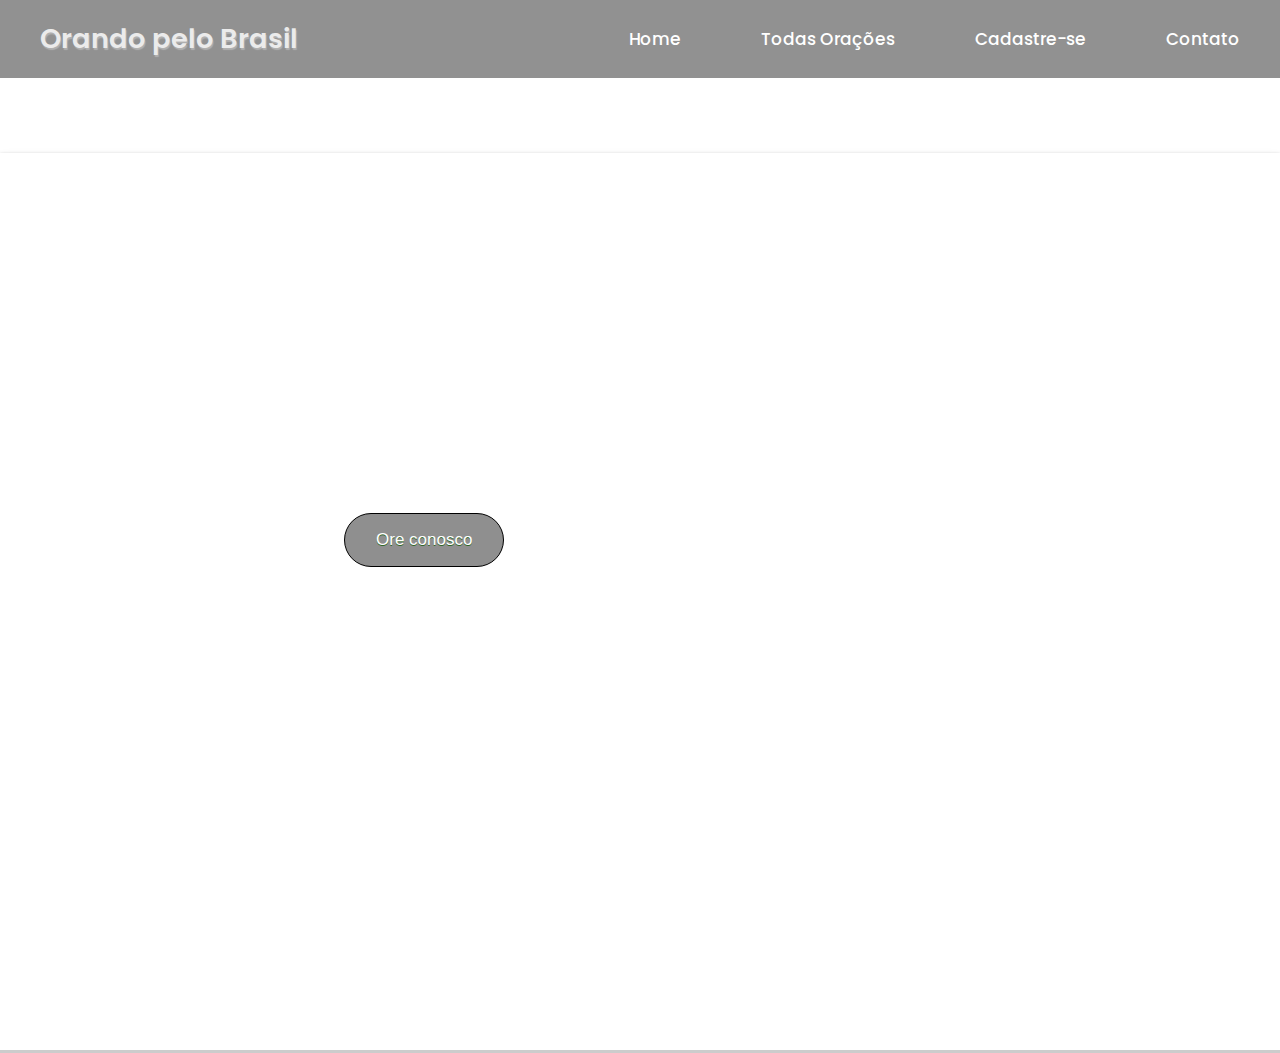
<file: index.html>
<!DOCTYPE html>
<html lang="Pt-br">
  <head>
    <meta charset="utf-8">
    <meta name="viewport" content="width=device-width, initial-scale=1">
    <title>21DiasDeOraçãoPeloBrasil</title>
    <link rel="stylesheet" href="estilo/Fundo.css">
    <link href='https://unpkg.com/boxicons@2.1.2/css/boxicons.min.css' rel='stylesheet'>
    <link rel="shortcut icon" href="/images/favicon.ico" type="image/x-icon">
    <script src="https://cdn.onesignal.com/sdks/OneSignalSDK.js" async=""></script>
    <script>
    window.OneSignal = window.OneSignal || [];
        OneSignal.push(function() {
        OneSignal.init({
        appId: "608352bf-4347-4597-8a76-8a3c9d981bb6",
        });
        });
    </script>
    </head>
    <body id="fundo">
      <header>
        <nav class="navigation">            
            <a href="index.html" class="logo">Orando pelo Brasil</a> 
            <ul class="nav-menu">
                <li class="nav-item"><a href="index.html">Home</a></li>
                <li class="nav-item"><a href="oracoes.html">Todas Orações</a></li>
                <li class="nav-item"><a href="cad_usuario.html">Cadastre-se</a></li>
                <li class="nav-item"><a href="contato.html">Contato</a></li>
            </ul>
            <div class="menu">
                <span class="bar"></span>
                <span class="bar"></span>
                <span class="bar"></span>
            </div>
        </nav>
    </header>
    <main>
        <br><br><br>
        <section class="home">
            <div class="home-text">
                <h4 class="text-h4">21 dias de orações pelo Brasil  </h4>
                <h1 class="text-h1">Sejam Bem-Vindos!</h1>
                <p class="text-p">Orar é chave da vitória, estaremos juntos orando por um Brasil melhor.
                </p>
                <a href="cad_usuario.html"><button class="btn-cadastro">Ore conosco</button></a>
            </div>
        </section>
    </main>
    </body>
    <script src="/scripts/nav.js"></script>
</html>
</file>
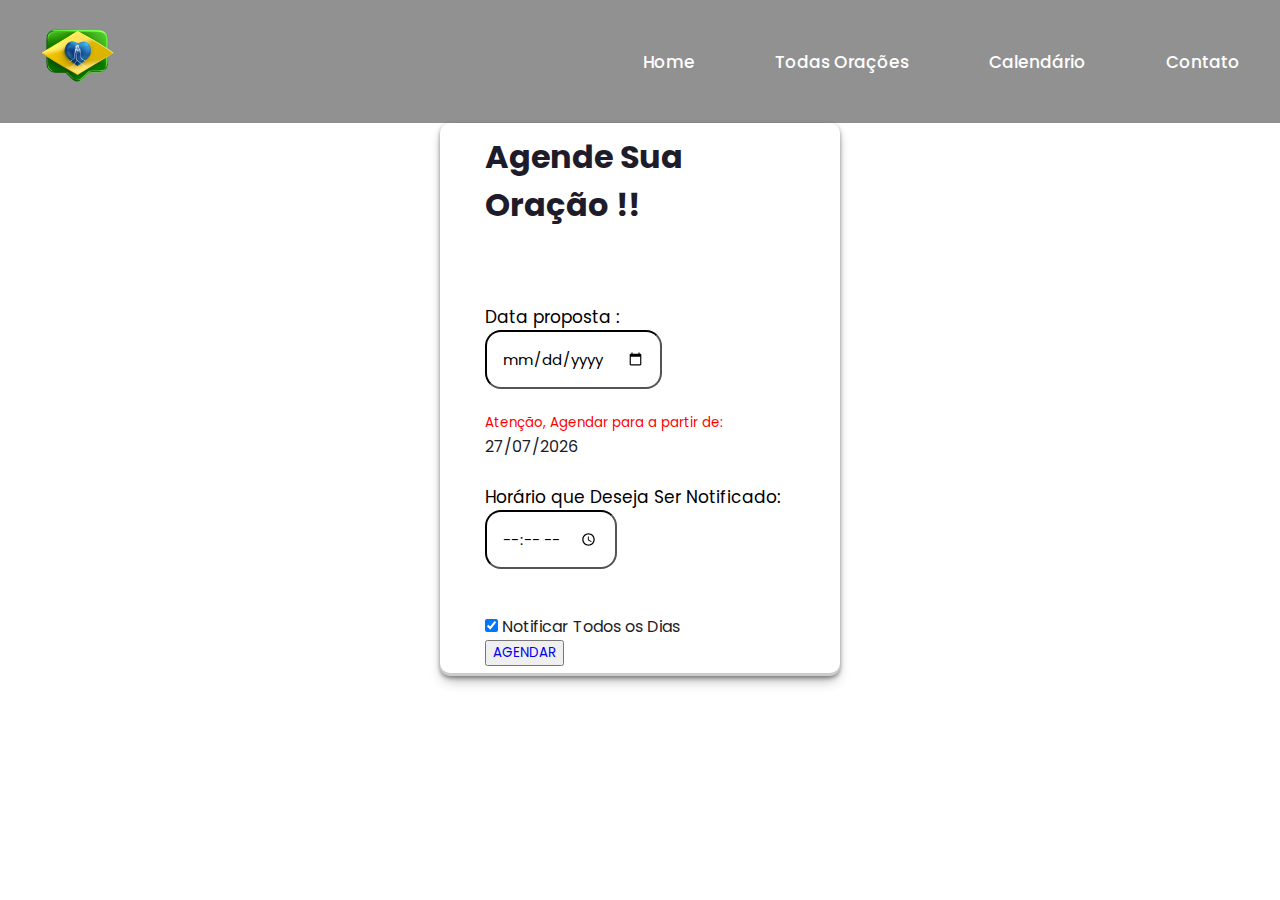
<file: calendario.html>
<!DOCTYPE html>
<html lang="pt-br">
<head>
    <meta charset="UTF-8">
    <meta http-equiv="X-UA-Compatible" content="IE=edge">
    <meta name="viewport" content="width=device-width, initial-scale=1.0">
    <title>Agendamento de Oração</title>
    <link rel="stylesheet" href="estilo/style.css">
    <link href='https://unpkg.com/boxicons@2.1.2/css/boxicons.min.css' rel='stylesheet'>
    <link rel="shortcut icon" href="/images/favicon.ico" type="image/x-icon">
</head>
<body class="fundo">
<header>
    <nav class="navigation">
        
        <a href="index.html" class="logo"><img id="logo24" src="images/logoAtt.png" alt="logo"></a> 
        <ul class="nav-menu">
          <li class="nav-item"><a href="index.html">Home</a></li>
          <li class="nav-item"><a href="oracoes.html">Todas Orações</a></li>
          <li class="nav-item"><a href="calendario.html">Calendário</a></li>
          <li class="nav-item"><a href="contato.html">Contato</a></li>
        </ul>
        <div class="menu">
            <span class="bar"></span>
            <span class="bar"></span>
            <span class="bar"></span>
        </div>
    </nav>
</header>
<main>
    <section class="principal">
        <div class="principal-text"> 
            <h1>Agende Sua Oração !!</h1>
            <br><br><br>
            <form>
                <div class="field small">
                  <label>Data proposta :</label>
                  <input type="date" name="data" id="dtAgenda" min="2017-04-01" required />
                  <p><span style="color:#ff0000;"><small>Aten&ccedil;&atilde;o, Agendar para a partir de:</small></span></p><div id="divDtFutura"></div>
                </div>
                <br>
                <div>
                  <label for="timer">Horário que Deseja Ser Notificado: </label><br>
                  <input type="time" id="timer" name="timer" min="00:00" max="23:59" required>
                </div>

              </form><br>
              <input type="checkbox" id="notificar" name="notificar"
                      checked>
                      <label for="notificar">Notificar Todos os Dias</label><br>

              <button><a href="oracoes.html" onclick="agenda()" value="Exibir Alert">AGENDAR</a></button>

              <script>
                function agenda(){
                  alert("Seu Agendamento Foi Efetuado Com Sucesso !!");
                }

            </script>
            <script>
                var today = new Date();
                var dd = today.getDate();
                var mm = today.getMonth() + 1; //Janeiro é 0, então somamos + 1 para trabalhar com calendário conhecido
                var yyyy = today.getFullYear();
                // Data de hoje mais 1 dias
                dd = dd + 1;
                //se for maior que dia 30 vai para o proximo mês
                if(dd > 30){
                  dd = dd - 30;
  
                  mm = mm+1;
                }
                //se for maior que 12 vai para o proximo ano
                if(mm > 12){
                  mm = 1;
                  yyyy = yyyy + 1;
                }
                // Se for menor que 10 formatamos com um zero na frente Ex: de 9 para 09
                if(dd < 10){
                  dd = '0' + dd;
                }
                // Se for menor que 10 formatamos com um zero na frente Ex: de 9 para 09
                if(mm < 10){
                  mm = '0' + mm;
                }
                today = yyyy + '-' + mm + '-' + dd;
                document.getElementById("dtAgenda").setAttribute("min", today);
                today = dd + '/' + mm + '/' + yyyy;
                var div = document.getElementById("divDtFutura");
                div.innerText =  today ;
              </script>
              <script src="/scripts/nav.js"></script>  
        </div>       
    </section>
</main>
</body>
</html>
</file>
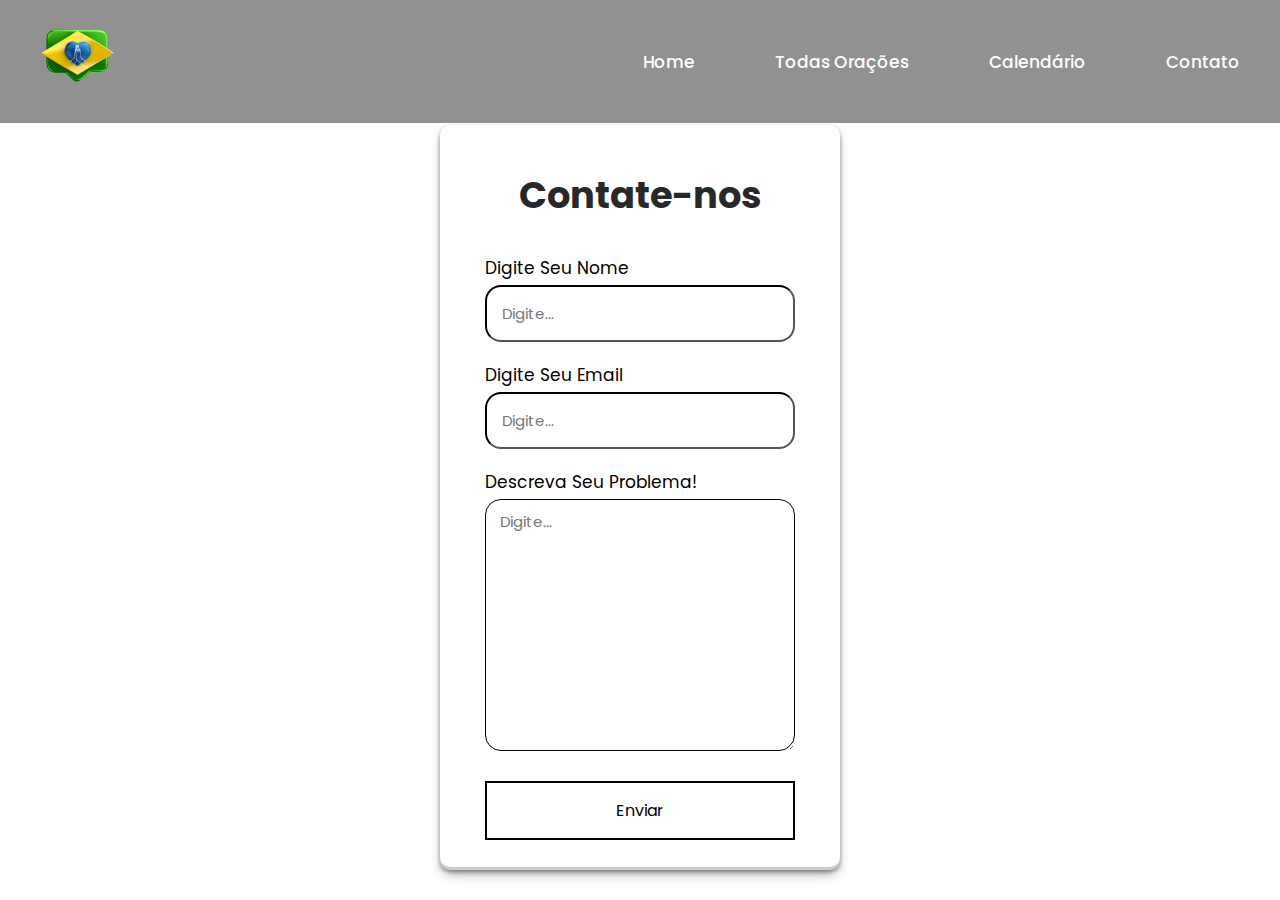
<file: contato.html>
<!DOCTYPE html>
<html lang="Pt-br">
<head>
    <meta charset="UTF-8">
    <meta http-equiv="X-UA-Compatible" content="IE=edge">
    <meta name="viewport" content="width=device-width, initial-scale=1.0">
    <title>Contato</title>
    <link rel="stylesheet" href="estilo/style.css">
    <link href='https://unpkg.com/boxicons@2.1.2/css/boxicons.min.css' rel='stylesheet'>
    <link rel="shortcut icon" href="/images/favicon.ico" type="image/x-icon">
</head>
<body>
    <header>
        <nav class="navigation">
            
            <a href="index.html" class="logo"><img id="logo24" src="images/logoAtt.png" alt="logo"></a> 
            <ul class="nav-menu">
                <li class="nav-item"><a href="index.html">Home</a></li>
                <li class="nav-item"><a href="oracoes.html">Todas Orações</a></li>
                <li class="nav-item"><a href="calendario.html">Calendário</a></li>
                <li class="nav-item"><a href="contato.html">Contato</a></li>
            </ul>
            <div class="menu">
                <span class="bar"></span>
                <span class="bar"></span>
                <span class="bar"></span>
            </div>
        </nav>
    </header>
    <br><br><br><br><br>
    <section class="contato">
        <h2>Contate-nos</h2>
        <form action="https://api.staticforms.xyz/submit" method="post">
            <label>Digite Seu Nome</label>
            <input type="text" name="name" placeholder="Digite..." autocomplete="off" required>
            <label>Digite Seu Email</label>
            <input type="email" name="email" placeholder="Digite..." autocomplete="off" required>
            <label>Descreva Seu Problema!</label>
            <textarea name="message" cols="30" rows="10" placeholder=" Digite..." required></textarea>
            <button type="submit">Enviar</button>
            <input type="hidden" name="accessKey" value="81c886cd-adda-441b-8931-ec54955a2163">
            <input type="hidden" name="redirectTo" value="https://21diasdeoracao.com/obrigado.html">
        </form>
    </section>
    <script src="/scripts/nav.js"></script>
</body>
</html>
</file>
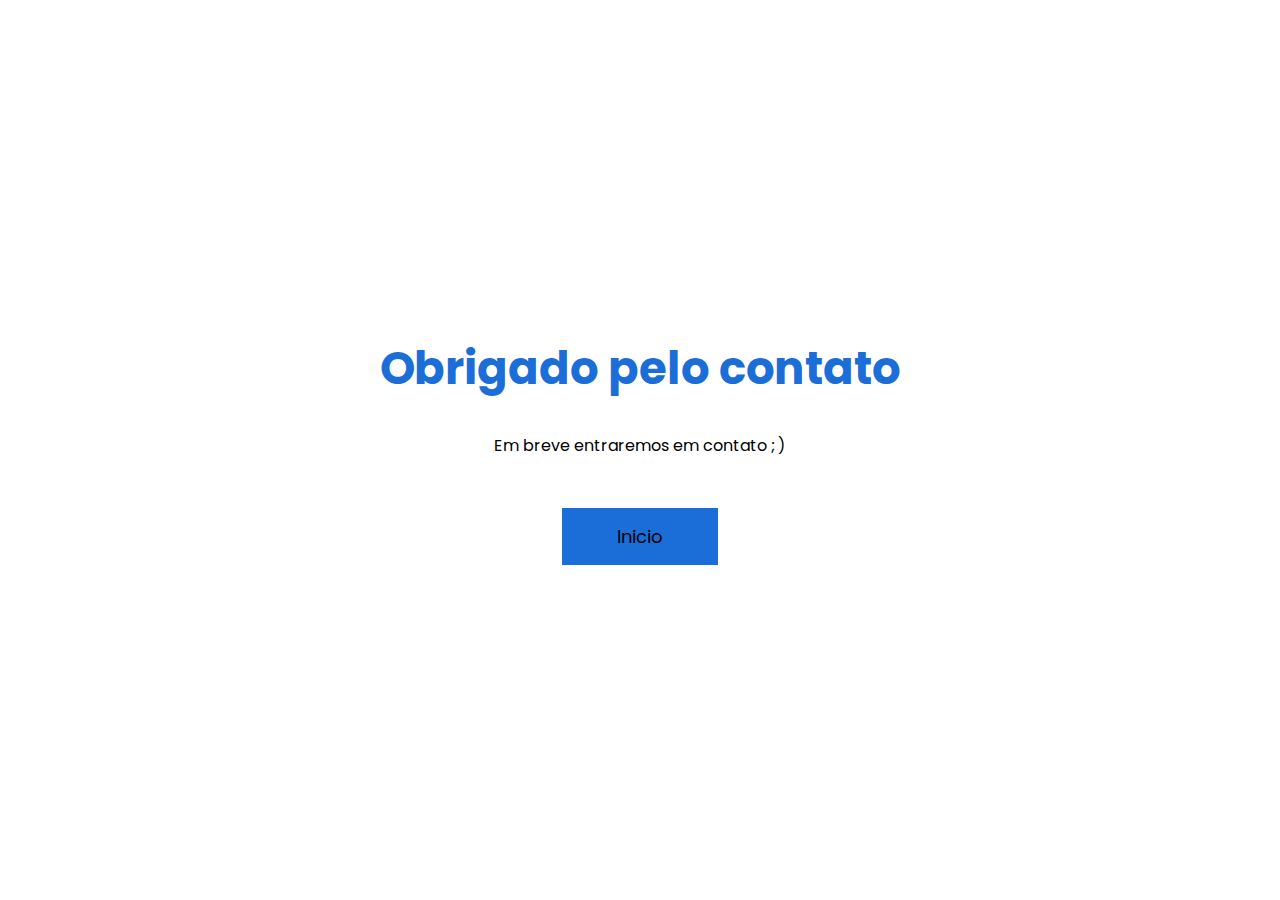
<file: obrigado.html>
<!DOCTYPE html>
<html lang="Pt-br">
<head>
    <meta charset="UTF-8">
    <meta http-equiv="X-UA-Compatible" content="IE=edge">
    <meta name="viewport" content="width=device-width, initial-scale=1.0">
    <title>Obrigado</title>
    <link rel="stylesheet" href="estilo/style.css">
    <link href='https://unpkg.com/boxicons@2.1.2/css/boxicons.min.css' rel='stylesheet'>
    <link rel="shortcut icon" href="/images/favicon.ico" type="image/x-icon">
</head>
<body>
    
    <div class="agradecimento">
        <h1 class="text">Obrigado pelo contato</h1>
        <p class="paragrafo">Em breve entraremos em contato ; )</p>
        <a href="oracoes.html" class="btn">Inicio</a>
    </div>

    <script src="/scripts/nav.js"></script>

</body>
</html>
</file>
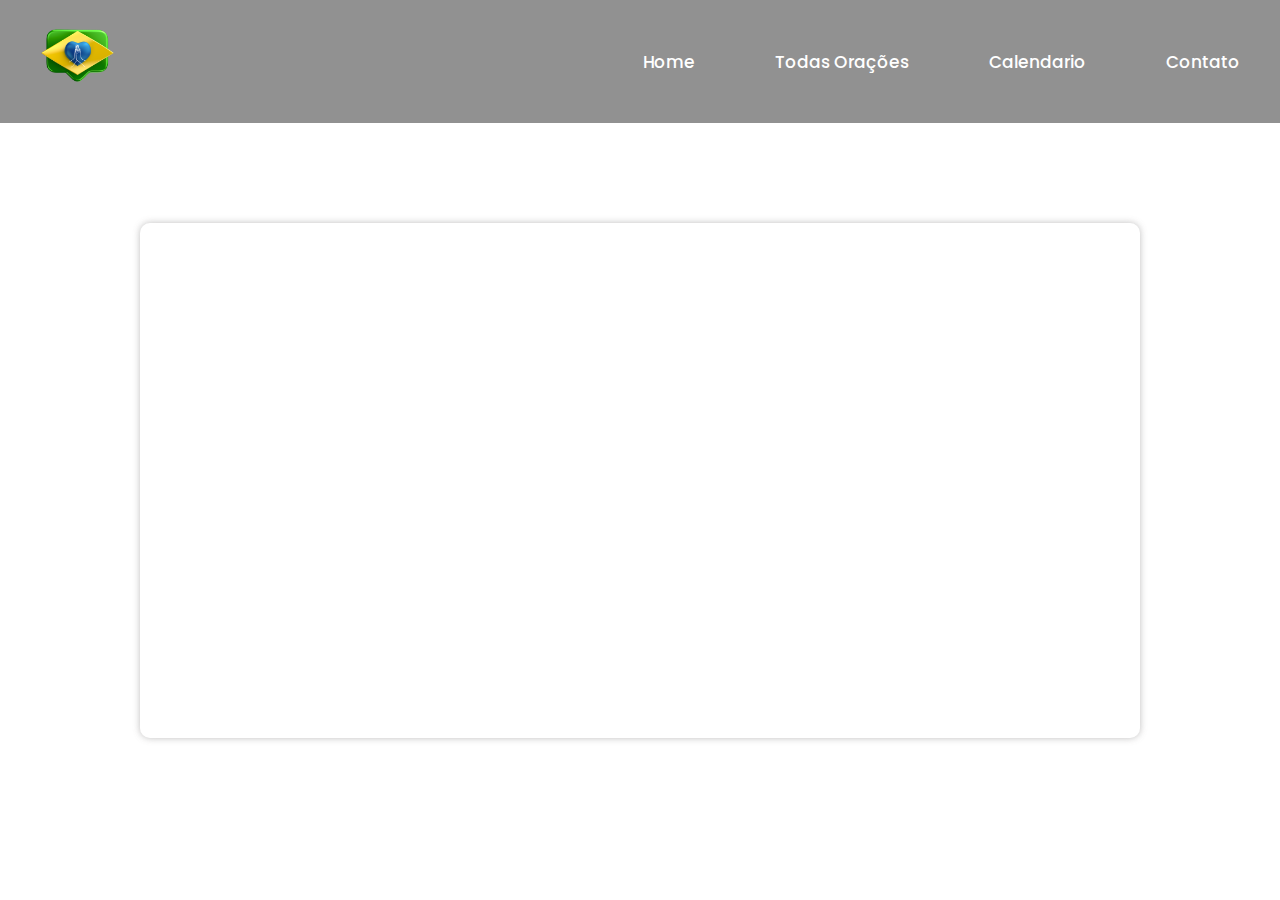
<file: oracoes.html>
<!DOCTYPE html>
<html lang="Pt-br">
<head>
    <meta charset="UTF-8">
    <meta http-equiv="X-UA-Compatible" content="IE=edge">
    <meta name="viewport" content="width=device-width, initial-scale=1.0">
    <link rel="stylesheet" href="estilo/Fundo.css">
    <link href='https://unpkg.com/boxicons@2.1.2/css/boxicons.min.css' rel='stylesheet'>
    <link rel="shortcut icon" href="/images/favicon.ico" type="image/x-icon">
    <title>21DiasDeOraçãoPeloBrasil</title>
</head>

<body>
    <header>
        <nav class="navigation">
            
            <a href="index.html" class="logo"><img id="logo24" src="images/logoAtt.png" alt="logo"></a> 
            <ul class="nav-menu">
                <li class="nav-item"><a href="index.html">Home</a></li>
                <li class="nav-item"><a href="oracoes.html">Todas Orações</a></li>
                <li class="nav-item"><a href="calendario.html">Calendario</a></li>
                <li class="nav-item"><a href="contato.html">Contato</a></li>            
            </ul>
            <div class="menu">
                <span class="bar"></span>
                <span class="bar"></span>
                <span class="bar"></span>
            </div>
        </nav>
    </header>
    <main class="oracoes">
        <article class="text-oracoes">
          <h1 class="h1-oracoes">(1 Coríntios 12:27)</h1>
            <p class="p-oracoes">Juntos, todos vocês são o corpo de Cristo, e cada um é uma parte dele.</p>
            <footer ><p class="footer-oracoes">Postado : 29/09/2022</p></footer>
          <hr>
          <h1 class="h1-oracoes">(Hebreus 10:36)</h1>
            <p class="p-oracoes">Vocês precisam perseverar, a fim de que, depois de terem feito a vontade de Deus, recebam tudo que ele lhes prometeu.</p>
            <footer ><p class="footer-oracoes">Postado : 28/09/2022</p></footer>
          <hr>
          <h1 class="h1-oracoes">(Provérbios 19:5)</h1>
            <p class="p-oracoes">A testemunha falsa não ficará sem castigo; o mentiroso também não escapará.</p>
            <footer ><p class="footer-oracoes">Postado : 27/09/2022</p></footer>
          <hr>
          <h1 class="h1-oracoes">(Eclesiastes 3:11)</h1>
            <p class="p-oracoes">E, no entanto, Deus fez tudo apropriado para seu devido tempo. Ele colocou um senso de eternidade no coração humano, mas mesmo assim ninguém é capaz de entender toda a obra de Deus, do começo ao fim.</p>
            <footer ><p class="footer-oracoes">Postado : 26/09/2022</p></footer>
          <hr>
          <h1 class="h1-oracoes">(1 João 3:17)</h1>
            <p class="p-oracoes">Se alguém tem recursos suficientes para viver bem e vê um irmão em necessidade, mas não mostra compaixão, como pode estar nele o amor de Deus?</p>
            <footer ><p class="footer-oracoes">Postado : 25/09/2022</p></footer>
          <hr>
          <h1 class="h1-oracoes">(Provérbios 9:12)</h1>
            <p class="p-oracoes">Se você se tornar sábio, o benefício será seu; 
          se desprezar a sabedoria, sofrerá as consequências.</p>
            <footer ><p class="footer-oracoes">Postado : 24/09/2022</p></footer>
          <hr>
          <h1 class="h1-oracoes">(Hebreus 10:36)</h1>
            <p class="p-oracoes">Vocês precisam perseverar, a fim de que, depois de terem
            feito a vontade de Deus, recebam tudo que ele lhes prometeu.</p>
            <footer ><p class="footer-oracoes">Postado : 23/09/2022</p></footer>
          <hr>
          <h1 class="h1-oracoes">(Colossenses 3:13)</h1>
            <p class="p-oracoes">Sejam compreensivos uns com os outros e perdoem quem os ofender. Lembrem-se de que o Senhor os perdoou, de modo que vocês também devem perdoar.</p>
            <footer ><p class="footer-oracoes">Postado : 22/09/2022</p></footer>
          <hr>
          <h1 class="h1-oracoes">(Tito 1:15)</h1>
            <p class="p-oracoes">Para os que são puros, tudo é puro. Mas, para os corruptos e descrentes, nada é puro, pois têm a mente e a consciência corrompidas.</p>
            <footer ><p class="footer-oracoes">Postado : 21/09/2022</p></footer>
          <hr>
          <h1 class="h1-oracoes">(Efésios 5:15,16)</h1>
            <p class="p-oracoes">Portanto, estai atentos para que o vosso procedimento não seja semelhante aos insensatos, mas andai em sabedoria, aproveitando bem cada oportunidade, porque os dias são maus.</p>
            <footer ><p class="footer-oracoes">Postado : 20/09/2022</p></footer>
          <hr>
          <h1 class="h1-oracoes">(Lucas 11:35,36)</h1>
            <p class="p-oracoes">Portanto, tomem cuidado para que sua luz não seja, na verdade, escuridão. Se estiverem cheios de luz, sem nenhum canto escuro, sua vida inteira será radiante, como se uma lamparina os estivesse iluminando”.</p>
            <footer ><p class="footer-oracoes">Postado : 19/09/2022</p></footer>
          <hr>
          <h1 class="h1-oracoes">(1 Coríntios 15:33)</h1>
            <p class="p-oracoes">Não vos enganeis! “As más companhias corrompem os bons costumes”.</p>
            <footer ><p class="footer-oracoes">Postado : 18/09/2022</p></footer>
          <hr>
            <h1 class="h1-oracoes">(Salmos 41:1)</h1>
            <p class="p-oracoes">Como é feliz aquele que se importa com o pobre! Em tempos de aflição, o Senhor o livra</p>
            <footer ><p class="footer-oracoes">Postado : 17/09/2022</p></footer>  
          <hr>
            <h1 class="h1-oracoes">(Mateus 6:4)</h1>
            <p class="p-oracoes">Deem sua ajuda em segredo, e seu Pai, que observa em segredo, os recompensará.</p>
            <footer ><p class="footer-oracoes">Postado : 16/09/2022</p></footer>  
          <hr>
            <h1 class="h1-oracoes">(2 Coríntios 4:18)</h1>
            <p class="p-oracoes">Não atentamos nas coisas que se veem, mas nas que se não veem; porque as que se veem são temporais, e as que se não veem são eternas.</p>
            <footer ><p class="footer-oracoes">Postado : 15/09/2022</p></footer>  
          <hr>
            <h1 class="h1-oracoes">(Salmos 63:1)</h1>
            <p class="p-oracoes">Ó Deus, tu és o meu Deus, eu te busco intensamente; a minha alma tem sede de ti! Todo o meu ser anseia por ti, numa terra seca, exausta e sem água.</p>
            <footer ><p class="footer-oracoes">Postado : 14/09/2022</p></footer>  
          <hr>
            <h1 class="h1-oracoes">(Romanos 5:3,4)</h1>
            <p class="p-oracoes">Mas não somente isso, como também nos gloriamos nas tribulações, porque aprendemos que a tribulação produz perseverança; a perseverança produz um caráter aprovado; e o caráter aprovado produz confiança.</p>
            <footer ><p class="footer-oracoes">Postado : 13/09/2022</p></footer>  
          <hr>
            <h1 class="h1-oracoes">(2 Timóteo 2:4)</h1>
            <p class="p-oracoes">Nenhum soldado se deixa envolver pelos negócios da vida civil, já que deseja agradar aquele que o alistou.</p>
            <footer ><p class="footer-oracoes">Postado : 12/09/2022</p></footer>  
          <hr>
            <h1 class="h1-oracoes">(2 Coríntios 4:4)</h1>
            <p class="p-oracoes">O deus deste mundo cegou a mente dos que não creem, para que não consigam ver a luz das boas-novas, não entendendo esta mensagem a respeito da glória de Cristo, que é a imagem de Deus.</p>
            <footer ><p class="footer-oracoes">Postado : 11/09/2022</p></footer>  
          <hr>
            <h1 class="h1-oracoes">(2 Samuel 23:10)</h1>
            <p class="p-oracoes">Eleazar manteve-se firme e lutou bravamente contra os filisteus até que sua mão adormeceu e ficou grudada à espada. Naquele dia, Deus operou portentosa vitória, e o exército retornou para onde Eleazar estava, mas somente para se apoderar dos despojos de guerra.</p>
            <footer ><p class="footer-oracoes">Postado : 10/09/2022</p></footer>  
        </article>
          <hr>
    </main>           
    </body>
    <script src="/scripts/nav.js"></script>
</html>
</file>
<file: estilo/Fundo.css>
@import url('https://fonts.googleapis.com/css2?family=Poppins:wght@300;400;500;600;700&display=swap');
@import url('https://fonts.googleapis.com/css2?family=Caveat&family=Poppins:wght@100;400;500&display=swap');;
@font-face {
    font-family:'optima';
    src: url(/estilo/OPTIMA.TTF)format('truetype');
}


*{
    margin: 0;
    box-sizing: border-box;
    font-family: 'Poppins', sans-serif;
    list-style: none;
    text-decoration: none;
}
:root{
    --red:#ffffff;
    --white:#fff;
    --dark:#ffffff;
    --btn:#0f2edb;
    --optima:'optima',sans-serif;
}
html{
    background-image: url(https://s3.sa-east-1.amazonaws.com/arquivos.padrepauloricardo.org/uploads/episodio/share_image/2232/233-novena-pelo-brasil-frame-2.jpg);
    background-repeat: no-repeat;
    background-size: 2000px 1200px;
}
body{
    color: var(--dark);
}

.navigation{
    display: flex;
    align-items: center;
    justify-content: space-between;
    padding: 18px 40px;
    background: #0000006e;
    width: 100%;
    transition: all 0.5s; 
}

.navigation .logo{
    color: rgb(235, 235, 235);
    text-shadow: 1px 2px 1px #ffffff4a;
    font-size: 1.7rem;
    font-weight: 600;
}
.logo span{
    color: var(--dark);
}
.navigation ul{
    display: flex;
    align-items: center;
    gap: 5rem;
}
.navigation ul li a{
    color:#ffffff;
    font-size: 17px;
    font-weight: 500;
    transition: all 0.5s;
}
.navigation ul li a:hover{
    color: var(--red);
}
.navigation i{
    cursor: pointer;
    font-size: 1.5rem;
}
.menu{
    cursor: pointer;
    display: none;
}
.menu .bar{
    display: block;
    width: 28px;
    height: 3px;
    border-radius: 3px;
    background: var(--dark);
    margin: 5px auto;
    transition: all 0.3s;
}
.menu .bar:nth-child(1),
.menu .bar:nth-child(3){
    background: var(--red);
}
.home{
    width: 100%;
    height: 100vh;
    display: flex;
    align-items: center;
    justify-content: space-between;
    padding: 0px 10%;
}
.home-text{
    max-width: 37rem;
}
.home-text .text-h4{
    font-size: 4rem;
    color: var(--red);
    margin-bottom: 1rem;
    font-family: var(--optima);
    color: white;
}
.home-text .text-h1{
    font-size: 2rem;
    margin-bottom: 1rem;
    line-height: 4rem;
    font-family: var(--optima);
    color: white;
}
.home-text p{
    margin-bottom: 4rem;
    font-family: var(--optima);
    color: white;
    font-size: 1.4em;
}

.home-btn{
    padding: 15px 45px;
    background: var(--btn);
    color: var(--white);
    border-radius: 10px;
    font-weight: 700;
    transition: all 0.5s;
}
.home-btn:hover{
    background: #d7d5db;
}
.home-img img{
    width: 100%;
}

@media (max-width:785px) {
    .navigation{
        padding: 18px 20px;
    }
    .menu{
        display: block;
    }
    .menu.ativo .bar:nth-child(1){
        transform:  translateY(8px) rotate(45deg);
    }
    .menu.ativo .bar:nth-child(2) {
        opacity: 0;
    }
    .menu.ativo .bar:nth-child(3){
        transform: translateY(-8px) rotate(-45deg);
    }
    .nav-menu{
        position: fixed;
        right: -100%;
        top: 0px;
        width: 100%;
        height: 100%;
        flex-direction: column;
        background:#242424;
        gap: -10px;
        transition: 0.3s;
    }
    .nav-menu.ativo{
        right: 0;
    }
    .nav-item{
        margin: 16px 0;
    }
    /*main*/
    .home{
        padding: 10px 2% 100px 2%;
        flex-direction: column;
        text-align: center;
        overflow: hidden;
        gap: 5rem;
        margin-top: 0px;
    }
    .home .text-h4{
        font-size: 2.4rem;
        margin-top: -5px;
        margin-bottom: 100px;
    }
    .home .text-h1{
        font-size: 1.9rem;
        line-height: 3rem;
        margin-bottom: 50px;
    }
    .home p{
        font-size: 1.4rem;
    }
    .home-img{
        width: 125%;
    }
}
/* logo nav */

#logo24{
    width: 75px;
}

/* cadastro */

    .cad-form{
        text-align: center;
        
    }
    
    fieldset {
        display: inline-block;
        margin: auto;
        justify-content: center;
        text-align:center;
        vertical-align:middle;
    }
/* contato */

section{
    margin-left: 0%;
    margin-right: 40%;
    display: flex;
    align-items: center;
    justify-content: center;
    flex-direction: column;
    padding: 10px 45px;
    width: 400px;
    box-shadow: rgba(0, 0, 0, 0.4) 0px 2px 4px, rgba(0, 0, 0, 0.3) 0px 7px 13px -3px, rgba(0, 0, 0, 0.2) 0px -3px 0px inset;
}
section h2{
    color: #292828;
    font-size: 2.5rem;
    margin: 2rem;
}
section form{
    display: flex;
    flex-direction: column;
    width: 100%;
}
form label{
    color: #000000;
    font-size: 17px;
    margin-bottom: 4px;
}
form input{
    padding: 15px;
    outline-color: #1b6dd8 ;
    border-color: #000000;
    border-radius: 16px;
    margin-bottom: 20px;
    font-size: 15px;
    transition: all 0.5s;
}
form input:focus{
    border-radius: 16px;
}
form textarea{
    padding: 10px;
    outline-style: none;
    border-color: #000000;
    border-radius: 16px;
    font-size: 15px;
    margin-bottom: 30px;
    transition: all 0.5s;
}
form textarea:focus{
    border-radius: 16px;
}
form button{
    padding: 15px;
    cursor: pointer;
    font-size: 16px;
    background: transparent;
    border: 2px solid #000000;
    color: #000000;
    transition: all 1s;
    margin-bottom: 20px;
}
form button:hover{
    background: #1b6dd8;
    color: #101026;
    border-radius: 16px;
}

/*Pagina do Obrigado*/

.agradecimento{
   display: flex;
   align-items: center;
   justify-content: center;
   min-height: 100vh;
   background: #ffffff;
   flex-direction: column;
}
.text-oracoes{
    font-size: 45px;
    color: #1b6dd8;
    margin-bottom: 30px;
    text-align: center;
}
.paragrafo{
    color: #000000;
    margin-bottom: 50px;
}
.btn{
    padding: 15px 55px;
    background: #1b6dd8;
    text-decoration: none;
    color: #000000;
    font-size: 18px;
    transition: all 0.5s;
}
.btn:hover{
    border-radius: 16px;
}

/*Home*/
.text-h4,.text-h1,.text-p{
    text-align: center;
}
.btn-cadastro{
        background-color:rgba(0, 0, 0, 0.438);
        border-radius:28px;
        border:1px solid #000000;
        display:inline-block;
        cursor:pointer;
        color:#ffffff;
        font-family:Arial;
        font-size:17px;
        padding:16px 31px;
        text-decoration:none;
        text-shadow:0px 1px 0px #2f6627;
    }
    .myButton:hover {
        background-color:transparent;
    }
    .myButton:active {
        position:relative;
        top:1px;
    }
    


/*Todas Orações*/
body.oracoes{
    background-color: #00000000;
}
main.oracoes{
    background-color: #ffffff5e;
    min-width: 312px;
    max-width: 1000px;
    padding: 20px;
    margin: 100px auto auto auto;
    margin-top: 100px;
    box-shadow: 0px 0px 7px rgba(102, 101, 101, 0.418);
    border-radius: 10px 10px 10px 10px ;
    overflow: auto;
    height: 515px;
}
main.oracoes::-webkit-scrollbar {
    width: 0px;               
  }
main.oracoes::-webkit-scrollbar-track {
    background: rgba(5, 54, 17, 0.342);        
  }  
  main.oracoes::-webkit-scrollbar-thumb {
    background-color: #0000ff11;    
    border-radius: 20px;       
    border: 3px solid #0000ff0c;  
  }
.h1-oracoes{
    color: rgb(255, 255, 255);
    font-size:2.0em;
    text-align: center;
    padding-bottom: 10px;
    font-weight: bold;
}
.p-oracoes{
    color: rgb(255, 255, 255);
    text-align: justify;
    font-size:1.5em;
}
.footer-oracoes{
    margin-top: 5px;
    color: rgb(255, 255, 255);
    text-align: left;
    font-size: 0.8em;
    font-weight: lighter;
}
hr{
    color: white;
    margin-bottom: 50px;
}
</file>
<file: estilo/style.css>
@import url('https://fonts.googleapis.com/css2?family=Poppins:wght@300;400;500;600;700&display=swap');

*{
    margin: 0;
  /*  padding: 0; */
    box-sizing: border-box;
    font-family: 'Poppins', sans-serif;
    list-style: none;
    text-decoration: none;
}
:root{
    --red:#000000;
    --white:#fff;
    --dark:#1e1c2a;
    --btn:#0f2edb;
}

html{
    background-image: url(https://s3.sa-east-1.amazonaws.com/arquivos.padrepauloricardo.org/uploads/episodio/share_image/2232/233-novena-pelo-brasil-frame-2.jpg);
    background-repeat: no-repeat;
    background-size: 2000px 1200px;
}

/*background do site*/
body{
    color: var(--dark);
    
    height: auto;
}
/*nav bar*/
.navigation{
    display: flex;
    align-items: center;
    justify-content: space-between;
    padding: 18px 40px;
    background: #0000006e;
    width: 100%;
    transition: all 0.5s; 
}
.navigation .logo{
    color: var(--red);
    font-size: 1.7rem;
    font-weight: 600;
}
.logo span{
    color: var(--dark);
}
.navigation ul{
    display: flex;
    align-items: center;
    gap: 5rem;
}
.navigation ul li a{
    color:#ffffff;
    font-size: 17px;
    font-weight: 500;
    transition: all 0.5s;
}
.navigation ul li a:hover{
    color: var(--red);
}
.navigation i{
    cursor: pointer;
    font-size: 1.5rem;
}
.menu{
    cursor: pointer;
    display: none;
}
.menu .bar{
    display: block;
    width: 28px;
    height: 3px;
    border-radius: 3px;
    background: var(--dark);
    margin: 5px auto;
    transition: all 0.3s;
}
.menu .bar:nth-child(1),
.menu .bar:nth-child(3){
    background: var(--red);
}
.home{
    width: 100%;
    height: 100vh;
    display: flex;
    align-items: center;
    justify-content: space-between;
    padding: 0px 10%;
}
.home-text{
    max-width: 37rem;
}
.home-text .text-h4{
    font-size: 1.5rem;
    color: var(--red);
    margin-bottom: 1rem;
}
.home-text .text-h1{
    font-size: 4rem;
    margin-bottom: 1rem;
    line-height: 4rem;
}
.home-text p{
    margin-bottom: 4rem;
}
.home-btn{
    padding: 15px 45px;
    background: var(--btn);
    color: var(--white);
    border-radius: 10px;
    font-weight: 700;
    transition: all 0.5s;
}
.home-btn:hover{
    background: #d7d5db;
}
.home-img img{
    width: 100%;
}

@media (max-width:785px) {
    .navigation{
        padding: 18px 20px;
    }
    .menu{
        display: flex;
        flex-direction: column;
        flex-wrap: wrap;
        align-content: space-around;
    }
    .menu.ativo .bar:nth-child(1){
        transform:  translateY(8px) rotate(45deg);
    }
    .menu.ativo .bar:nth-child(2) {
        opacity: 0;
    }
    .menu.ativo .bar:nth-child(3){
        transform: translateY(-8px) rotate(-45deg);
    }
    .nav-menu{
        position: fixed;
        right: -100%;
        top: 0px;
        width: 100%;
        height: 100%;
        flex-direction: column;
        background: #242424;
        gap: -10px;
        transition: 0.3s;
    }
    .nav-menu.ativo{
        right: 0;
    }
    .nav-item{
        margin: 16px 0;
    }
    /*main*/
    .home{
        padding: 100px 2%;
        flex-direction: column;
        text-align: center;
        overflow: hidden;
        gap: 5rem;
    }
    .home .text-h4{
        font-size: 15px;
    }
    .home .text-h1{
        font-size: 2.5rem;
        line-height: 3rem;
    }
    .home p{
        font-size: 15px;
    }
    .home-img{
        width: 125%;
    }
}
/* logo nav */

#logo24{
    width: 75px;
}

/* cadastro */

    .cad-form{
        text-align: center;
        margin-top: -149px;
    }
    
    fieldset.grupo {
        display: inline-block;
        margin: auto;
        justify-content: center;
        text-align:center;
        vertical-align:middle;
        color: #00000000;
        border-color: #00000000;
    }

/* contato */

section{
    display: flex;
    align-items: center;
    justify-content: center;
    flex-direction: column;
    padding: 10px 45px;
    background: #ffffff5e;
    width: 400px;
    box-shadow: rgba(0, 0, 0, 0.4) 0px 2px 4px, rgba(0, 0, 0, 0.3) 0px 7px 13px -3px, rgba(0, 0, 0, 0.2) 0px -3px 0px inset;
    margin-left: auto;
    margin-right: auto;
    border-radius: 10px 10px 10px 10px ;
}
.contato{
    margin-top: -123px;
}

section h2{
    color: #292828;
    font-size: 2.3rem;
    margin: 2rem;
}
section form{
    display: flex;
    flex-direction: column;
    width: 100%;
}
form label{
    color: #000000;
    font-size: 17px;
    margin-bottom: 4px;
}
form input{
    padding: 15px;
    outline-color: #1b6dd8 ;
    border-color: #000000;
    border-radius: 16px;
    margin-bottom: 20px;
    font-size: 15px;
    transition: all 0.5s;
}
form input:focus{
    border-radius: 16px;
}
form textarea{
    padding: 10px;
    outline-style: none;
    border-color: #000000;
    border-radius: 16px;
    font-size: 15px;
    margin-bottom: 30px;
    transition: all 0.5s;
}
form textarea:focus{
    border-radius: 16px;
}
form button{
    padding: 15px;
    cursor: pointer;
    font-size: 16px;
    background: transparent;
    border: 2px solid #000000;
    color: #000000;
    transition: all 1s;
    margin-bottom: 20px;
}
form button:hover{
    background: #1b6dd8;
    color: #101026;
    border-radius: 16px;
}

/*Pagina do Obrigado*/

.agradecimento{
   display: flex;
   align-items: center;
   justify-content: center;
   min-height: 100vh;
   background: #ffffff;
   flex-direction: column;
}
.text{
    font-size: 45px;
    color: #1b6dd8;
    margin-bottom: 30px;
    text-align: center;
}
.paragrafo{
    color: #000000;
    margin-bottom: 50px;
}
.btn{
    padding: 15px 55px;
    background: #1b6dd8;
    text-decoration: none;
    color: #000000;
    font-size: 18px;
    transition: all 0.5s;
}
.btn:hover{
    border-radius: 16px;
}

.home-btn{
    margin: auto;
    width: 60%;

}
</file>
